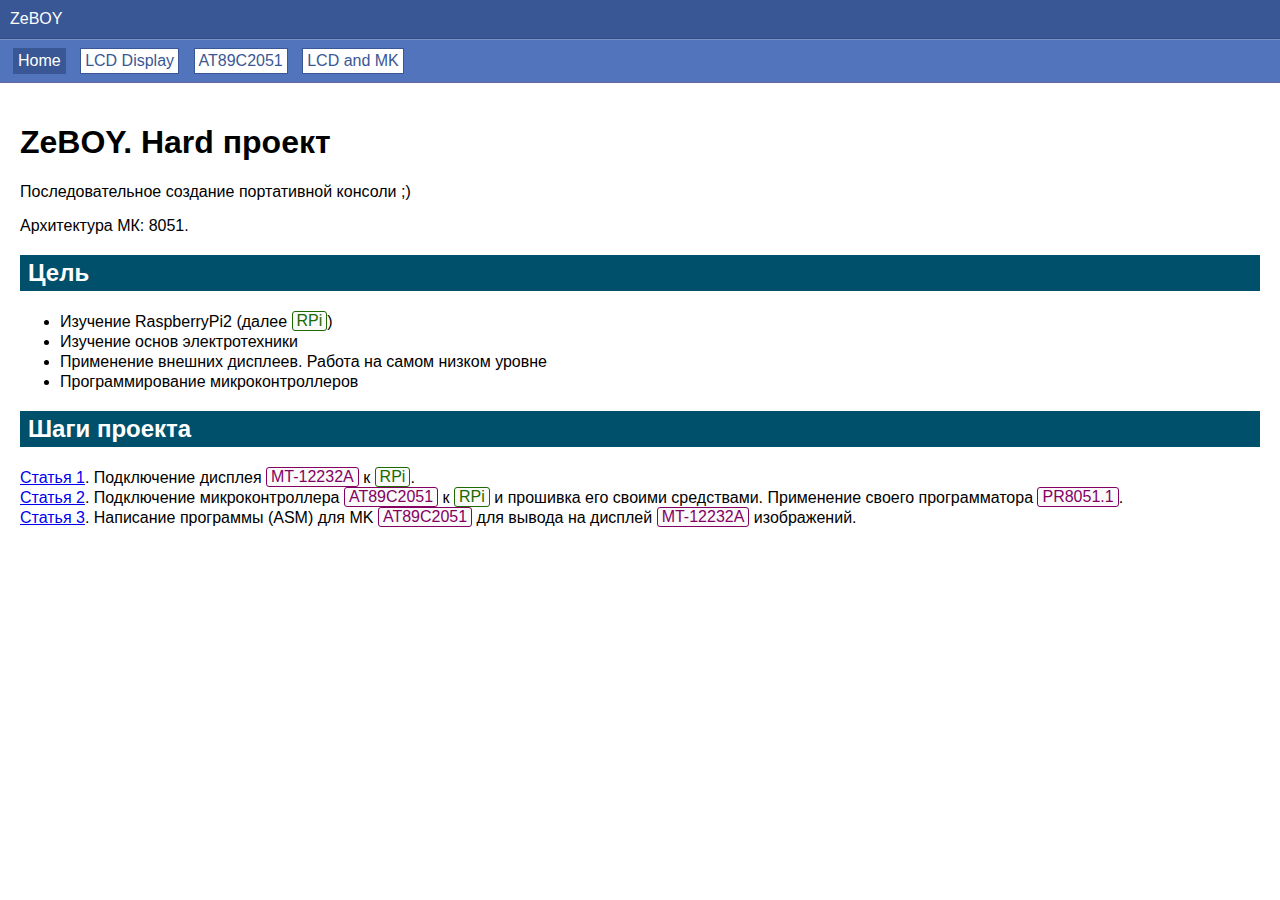
<file: Help/index.html>
<!DOCTYPE html>
<html>
	<head>
		<title>ZeBOY</title>
		<meta http-equiv="Content-Type" content="text/html; charset=utf-8">
		<link href="Content/styles.css" media="screen" rel="stylesheet">
	</head>	


	<body>
		<div class="header">ZeBOY</div>
		<div class="menu">
			<a href="index.html" class="current">Home</a>
			<a href="Pages/mt12232a.html">LCD Display</a>
			<a href="Pages/at89c2051.html">AT89C2051</a>
			<a href="Pages/lcdmk.html">LCD and MK</a>
		</div>

		<div class="content">
			<h1>ZeBOY. Hard проект</h1>
			<p>Последовательное создание портативной консоли ;)</p>
			<p>Архитектура МК: 8051.</p>
			
			<h2>Цель</h2>
			<div class="articlebody">
				<ul>
					<li>Изучение RaspberryPi2 (далее <span class="span_rpi">RPi</span>)</li>
					<li>Изучение основ электротехники</li>
					<li>Применение внешних дисплеев. Работа на самом низком уровне</li>
					<li>Программирование микроконтроллеров</li>
				</ul>
			</div>
			
			<h2>Шаги проекта</h2>
			<div class="articlebody">
				<div><a href="Pages/mt12232a.html">Статья 1</a>. Подключение дисплея <span class="span_device">MT-12232A</span> к <span class="span_rpi">RPi</span>.</div>
				<div><a href="Pages/at89c2051.html">Статья 2</a>. Подключение микроконтроллера <span class="span_device">AT89C2051</span> к <span class="span_rpi">RPi</span> и прошивка его своими средствами. Применение своего программатора <span class="span_device">PR8051.1</span>.</div>
				<div><a href="Pages/lcdmk.html">Статья 3</a>. Написание программы (ASM) для MK <span class="span_device">AT89C2051</span> для вывода на дисплей <span class="span_device">MT-12232A</span> изображений.</div>
			</div>
			
		</div>
		
	</body>

</html>
</file>
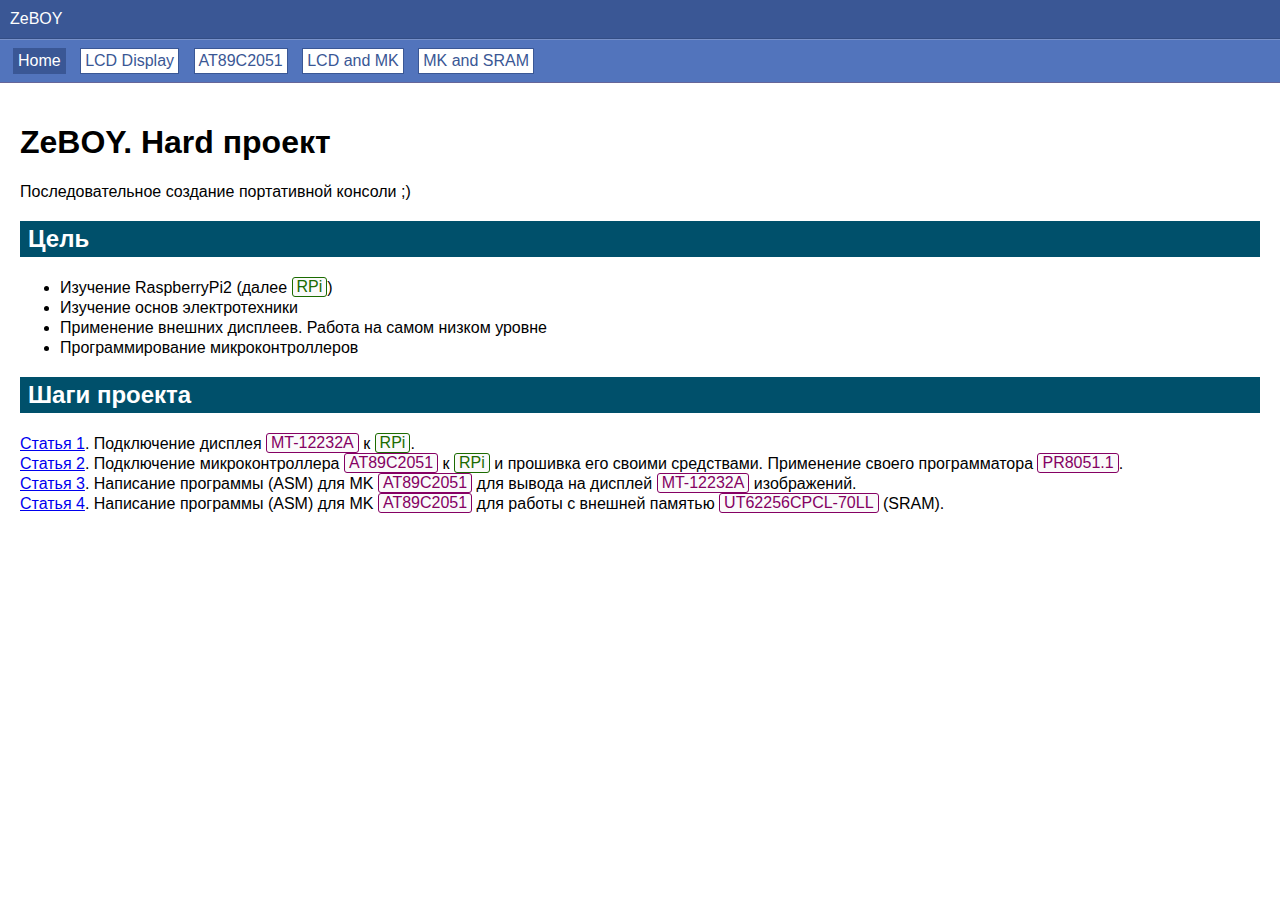
<file: Help/help.html>
<!DOCTYPE html>
<html>
	<head>
		<title>ZeBOY</title>
		<meta http-equiv="Content-Type" content="text/html; charset=utf-8">
		<link href="Content/styles.css" media="screen" rel="stylesheet">
	</head>	


	<body>
		<div class="header">ZeBOY</div>
		<div class="menu">
			<a href="help.html" class="current">Home</a>
			<a href="Pages/mt12232a.html">LCD Display</a>
			<a href="Pages/at89c2051.html">AT89C2051</a>
			<a href="Pages/lcdmk.html">LCD and MK</a>
			<a href="Pages/mkflash.html">MK and SRAM</a>
		</div>

		<div class="content">
			<h1>ZeBOY. Hard проект</h1>
			<p>Последовательное создание портативной консоли ;)</p>
			
			<h2>Цель</h2>
			<div class="articlebody">
				<ul>
					<li>Изучение RaspberryPi2 (далее <span class="span_rpi">RPi</span>)</li>
					<li>Изучение основ электротехники</li>
					<li>Применение внешних дисплеев. Работа на самом низком уровне</li>
					<li>Программирование микроконтроллеров</li>
				</ul>
			</div>
			
			<h2>Шаги проекта</h2>
			<div class="articlebody">
				<div><a href="Pages/mt12232a.html">Статья 1</a>. Подключение дисплея <span class="span_device">MT-12232A</span> к <span class="span_rpi">RPi</span>.</div>
				<div><a href="Pages/at89c2051.html">Статья 2</a>. Подключение микроконтроллера <span class="span_device">AT89C2051</span> к <span class="span_rpi">RPi</span> и прошивка его своими средствами. Применение своего программатора <span class="span_device">PR8051.1</span>.</div>
				<div><a href="Pages/lcdmk.html">Статья 3</a>. Написание программы (ASM) для MK <span class="span_device">AT89C2051</span> для вывода на дисплей <span class="span_device">MT-12232A</span> изображений.</div>
				<div><a href="Pages/mkflash.html">Статья 4</a>. Написание программы (ASM) для MK <span class="span_device">AT89C2051</span> для работы с внешней памятью <span class="span_device">UT62256CPCL-70LL</span> (SRAM).</div>
			</div>
			
		</div>
		
	</body>

</html>
</file>
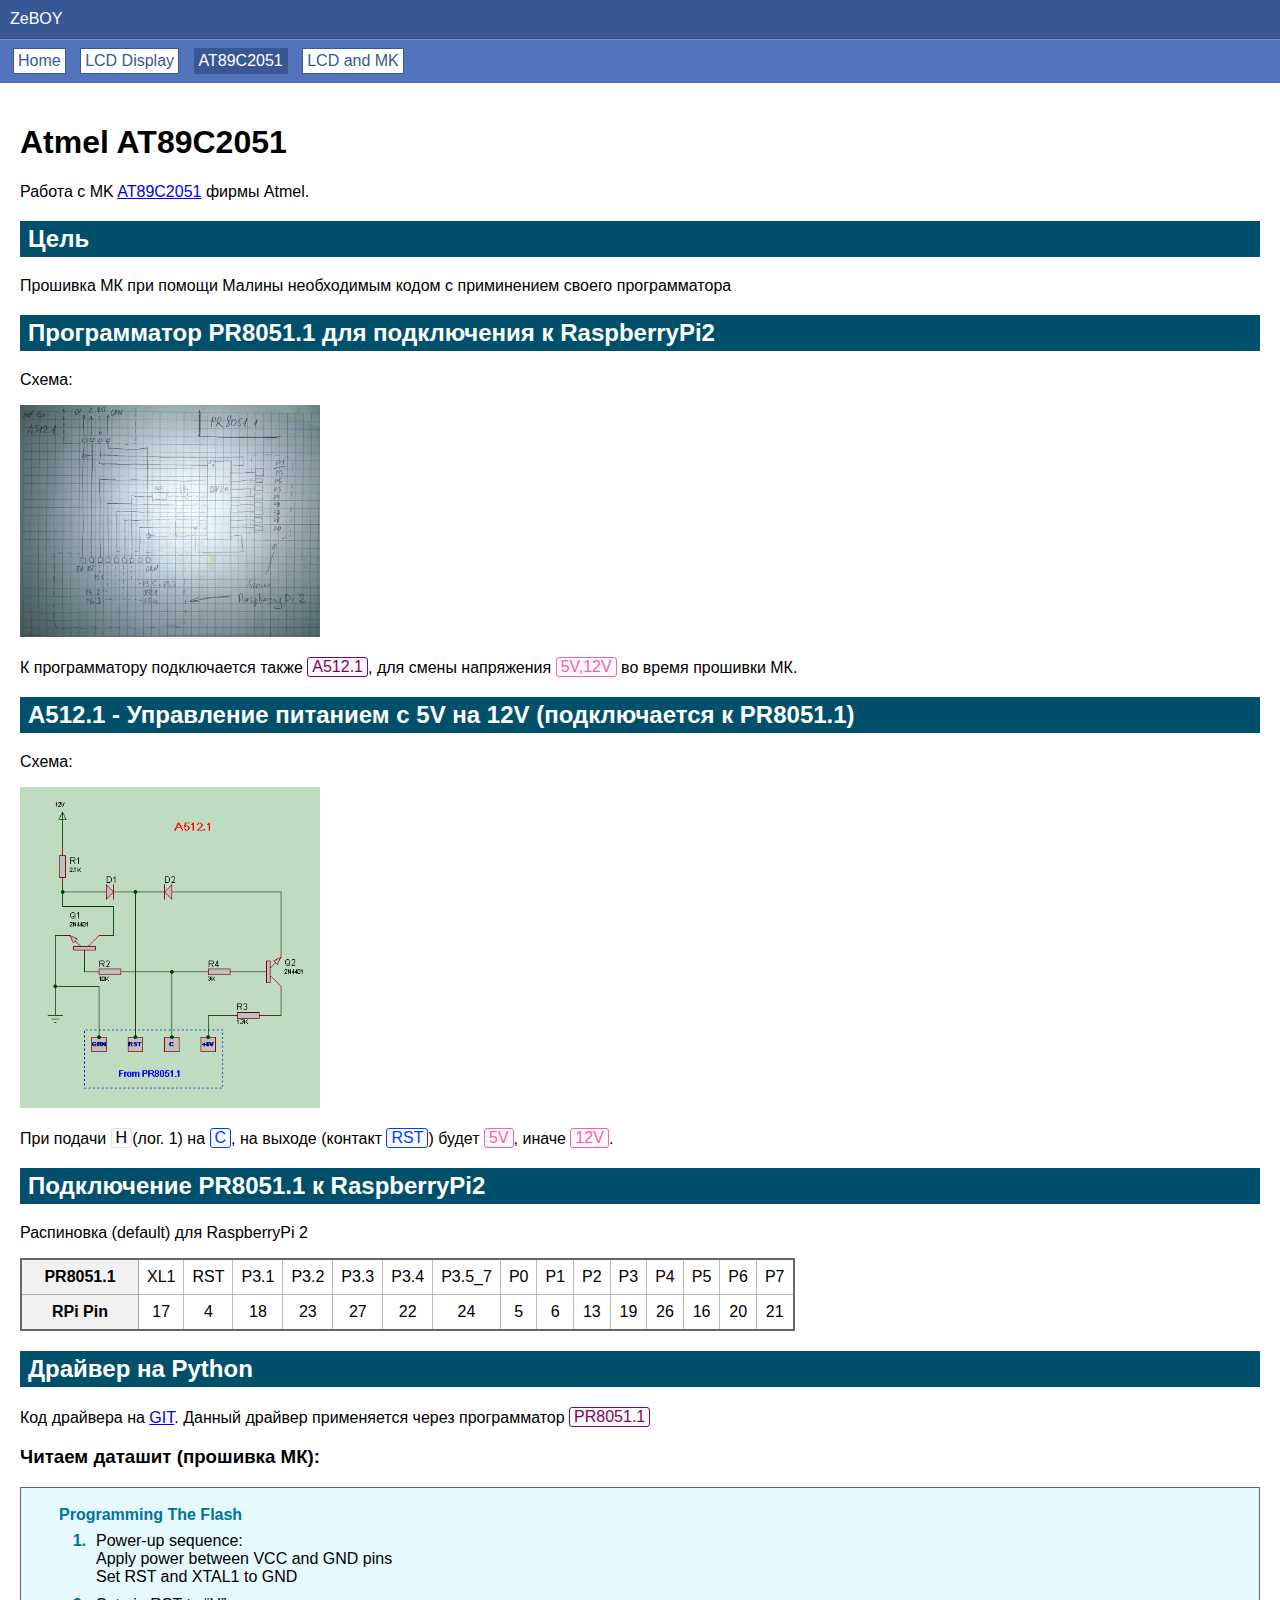
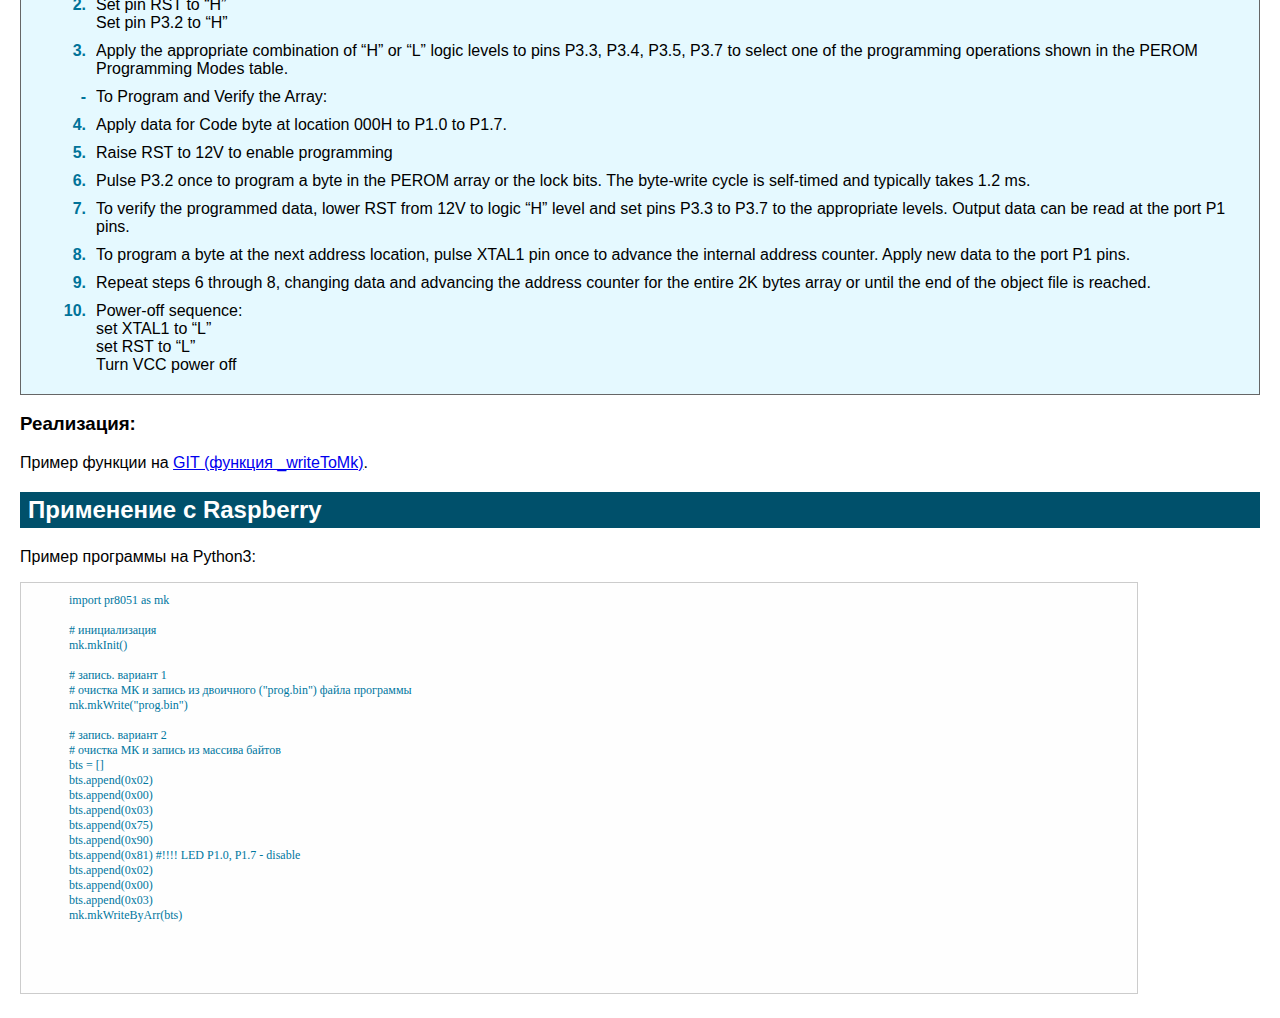
<file: Help/Pages/at89c2051.html>
<!DOCTYPE html>
<html>
	<head>
		<title>ZeBOY</title>
		<meta http-equiv="Content-Type" content="text/html; charset=utf-8">
		<link href="../Content/styles.css" media="screen" rel="stylesheet">
	</head>	


	<body>
		<div class="header">ZeBOY</div>
		<div class="menu">
			<a href="../index.html">Home</a>
			<a href="mt12232a.html">LCD Display</a>
			<a href="at89c2051.html"  class="current">AT89C2051</a>
			<a href="lcdmk.html">LCD and MK</a>
		</div>

		<div class="content">
			<h1>Atmel AT89C2051</h1>
			<div class="articlebody">Работа с MK <a href="http://www.atmel.com/images/doc0368.pdf" target="_blank">AT89C2051</a> фирмы Atmel.</div>
			
			<h2>Цель</h2>
			<div>Прошивка МК при помощи Малины необходимым кодом с приминением своего программатора</div>
			
			<h2>Программатор PR8051.1 для подключения к RaspberryPi2</h2>
			<div class="articlebody">
				<p>Схема:</p>
				<p><a href="../Content/Images/pr8051_1_s1.jpg" target="_blank"><img class="img_sheme" src="../Content/Images/pr8051_1_s1.jpg"/></a></p>
				<p>К программатору подключается также <span class="span_device">A512.1</span>, для смены напряжения <span class="span_volt">5V,12V</span> во время прошивки МК.</p>
			</div>
			
			<h2>A512.1 - Управление питанием с 5V на 12V (подключается к PR8051.1)</h2>
			<div class="articlebody">
				<p>Схема:</p>
				<p><a href="../Content/Images/a512_1_1.png" target="_blank"><img class="img_sheme" src="../Content/Images/a512_1_1.png"/></a></p>
				<p>При подачи <span class="span_data">H</span>(лог. 1) на <span class="span_pin">С</span>, на выходе (контакт <span class="span_pin">RST</span>) будет <span class="span_volt">5V</span>, иначе <span class="span_volt">12V</span>.</p>
			</div>
			
			
			<h2>Подключение PR8051.1 к RaspberryPi2</h2>
			<div class="articlebody">
				<p>Распиновка (default) для RaspberryPi 2</p>
				<table class="table_pins2">
					<tbody>
						<tr>
							<td>PR8051.1</td>
							<td>XL1</td>
							<td>RST</td>
							<td>P3.1</td>
							<td>P3.2</td>
							<td>P3.3</td>
							<td>P3.4</td>
							<td>P3.5_7</td>
							<td>P0</td>
							<td>P1</td>
							<td>P2</td>
							<td>P3</td>
							<td>P4</td>
							<td>P5</td>
							<td>P6</td>
							<td>P7</td>
						</tr>
						<tr>
							<td>RPi Pin</td>
							<td>17</td>
							<td>4</td>
							<td>18</td>
							<td>23</td>
							<td>27</td>
							<td>22</td>
							<td>24</td>
							<td>5</td>
							<td>6</td>
							<td>13</td>
							<td>19</td>
							<td>26</td>
							<td>16</td>
							<td>20</td>
							<td>21</td>
						</tr>
					</tbody>
				</table>
				
			</div>
			
			<h2>Драйвер на Python</h2>
			<div class="articlebody">
				<p>Код драйвера на <a href="https://github.com/zelderus/ZeBoy/blob/master/src_rpi/pr8051.py" target="_blank">GIT</a>. Данный драйвер применяется через программатор <span class="span_device">PR8051.1</span></p>
				<div>
					<h3>Читаем даташит (прошивка МК):</h3>
					<div class="datashit">
						<div class="ds_title">Programming The Flash</div>
						<div class="ds_body">
							<div class="ds_body_line"><div class="ds_body_num">1.</div><div class="ds_body_content"><p>Power-up sequence:</p><p>Apply power between VCC and GND pins</p><p>Set RST and XTAL1 to GND</p></div></div>
							<div class="ds_body_line"><div class="ds_body_num">2.</div><div class="ds_body_content"><p>Set pin RST to “H”</p><p>Set pin P3.2 to “H”</p></div></div>
							<div class="ds_body_line"><div class="ds_body_num">3.</div><div class="ds_body_content"><p>Apply the appropriate combination of “H” or “L” logic levels to pins P3.3, P3.4, P3.5, P3.7 to select one of the programming operations shown in the PEROM Programming Modes table.</p></div></div>
							<div class="ds_body_line"><div class="ds_body_num">-</div><div class="ds_body_content"><p>To Program and Verify the Array:</p></div></div>
							<div class="ds_body_line"><div class="ds_body_num">4.</div><div class="ds_body_content"><p>Apply data for Code byte at location 000H to P1.0 to P1.7.</p></div></div>
							<div class="ds_body_line"><div class="ds_body_num">5.</div><div class="ds_body_content"><p>Raise RST to 12V to enable programming</p></div></div>
							<div class="ds_body_line"><div class="ds_body_num">6.</div><div class="ds_body_content"><p>Pulse P3.2 once to program a byte in the PEROM array or the lock bits. The byte-write cycle is self-timed and typically takes 1.2 ms.</p></div></div>
							<div class="ds_body_line"><div class="ds_body_num">7.</div><div class="ds_body_content"><p>To verify the programmed data, lower RST from 12V to logic “H” level and set pins P3.3 to P3.7 to the appropriate levels. Output data can be read at the port P1 pins.</p></div></div>
							<div class="ds_body_line"><div class="ds_body_num">8.</div><div class="ds_body_content"><p>To program a byte at the next address location, pulse XTAL1 pin once to advance the internal address counter. Apply new data to the port P1 pins.</p></div></div>
							<div class="ds_body_line"><div class="ds_body_num">9.</div><div class="ds_body_content"><p>Repeat steps 6 through 8, changing data and advancing the address counter for the entire 2K bytes array or until the end of the object file is reached.</p></div></div>
							<div class="ds_body_line"><div class="ds_body_num">10.</div><div class="ds_body_content"><p>Power-off sequence:</p><p>set XTAL1 to “L”</p><p>set RST to “L”</p><p>Turn VCC power off</p></div></div>
						</div>
					</div>
					<h3>Реализация:</h3>
					<div>
						Пример функции на <a href="https://github.com/zelderus/ZeBoy/blob/master/src_rpi/pr8051.py#L292" target="_blank">GIT (функция _writeToMk)</a>.
					</div>
				</div>
			</div>
			
			<h2>Применение с Raspberry</h2>
			<div class="articlebody">
				<p>Пример программы на Python3:</p>
				<div class="code_simple">
					<textarea class="txt_code" style="height:400px;">
		import pr8051 as mk
		
		# инициализация
		mk.mkInit()  				
			
		# запись. вариант 1
		# очистка МК и запись из двоичного ("prog.bin") файла программы
		mk.mkWrite("prog.bin")
		
		# запись. вариант 2
		# очистка МК и запись из массива байтов
		bts = []
		bts.append(0x02)
		bts.append(0x00)
		bts.append(0x03)
		bts.append(0x75)
		bts.append(0x90)
		bts.append(0x81) #!!!! LED P1.0, P1.7 - disable
		bts.append(0x02)
		bts.append(0x00)
		bts.append(0x03)
		mk.mkWriteByArr(bts)
		
			
					</textarea>
				</div>
			</div>
		</div>

	</body>

</html>
</file>
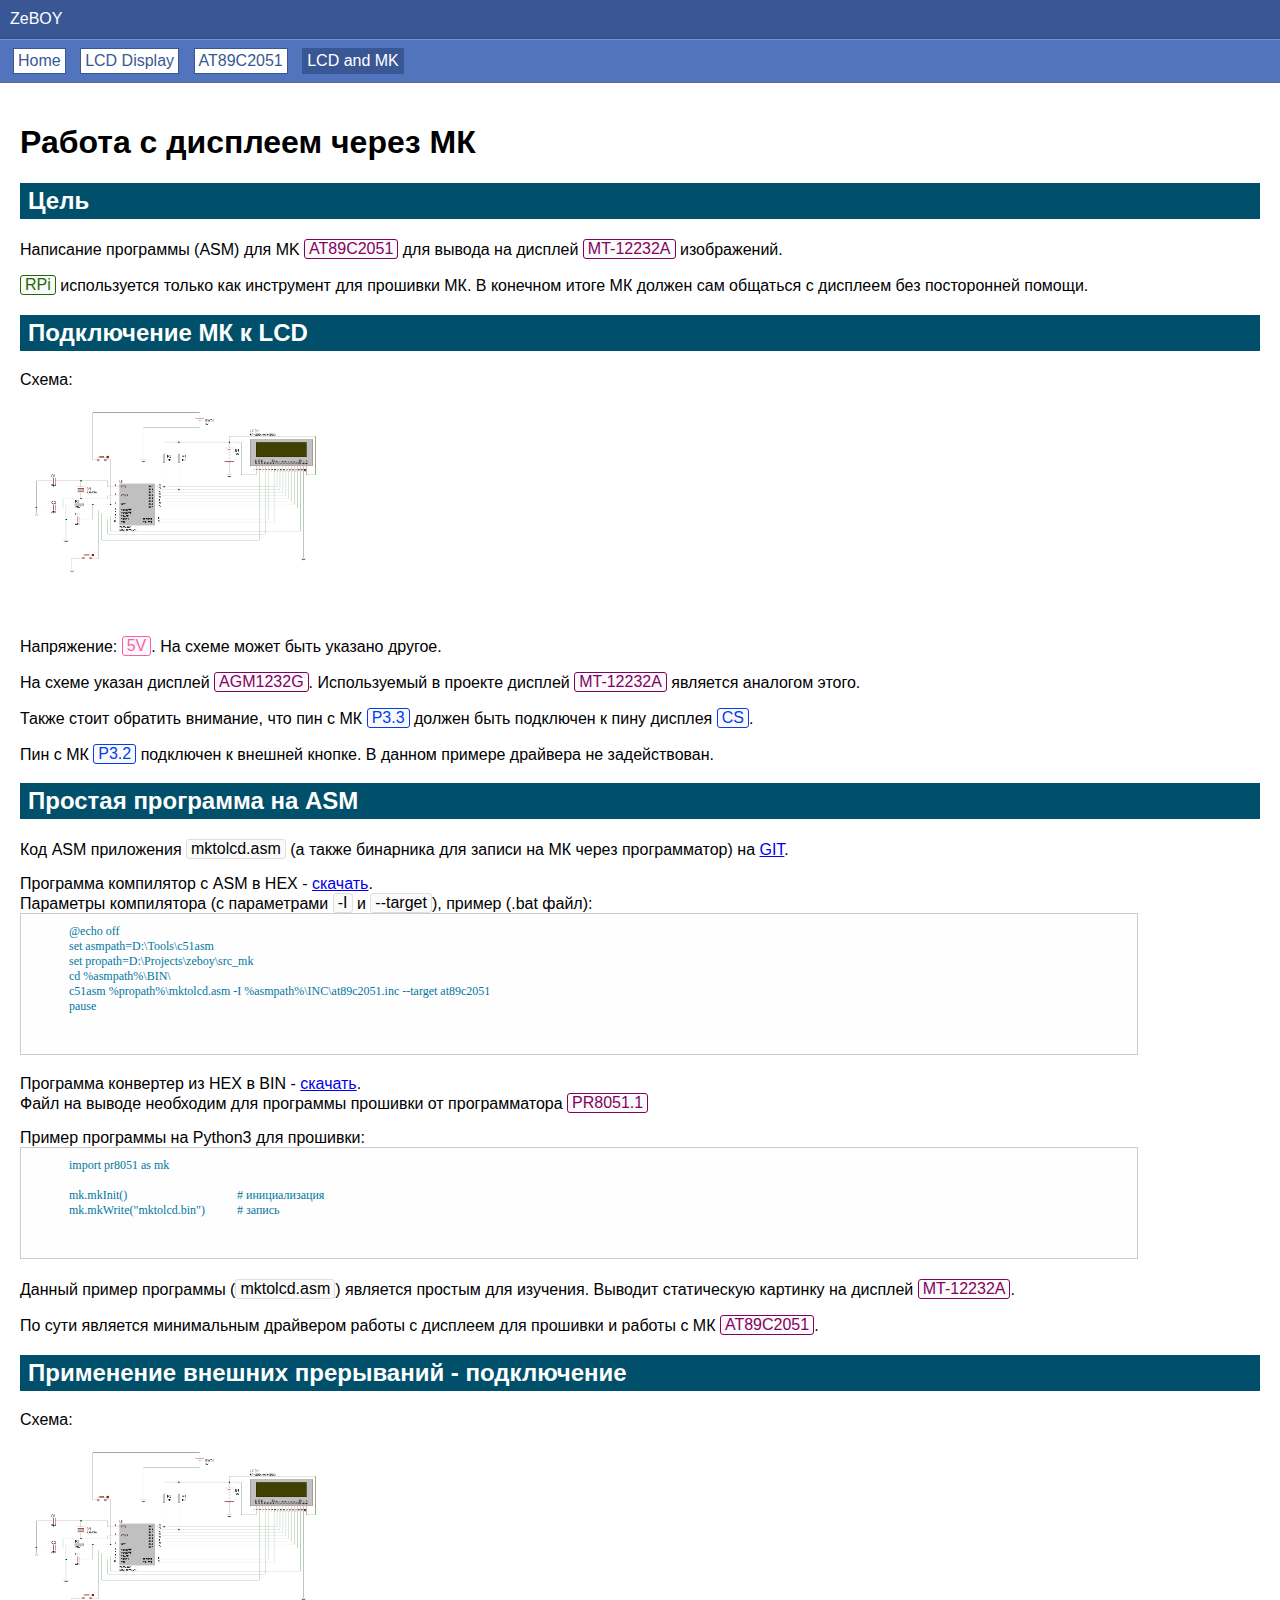
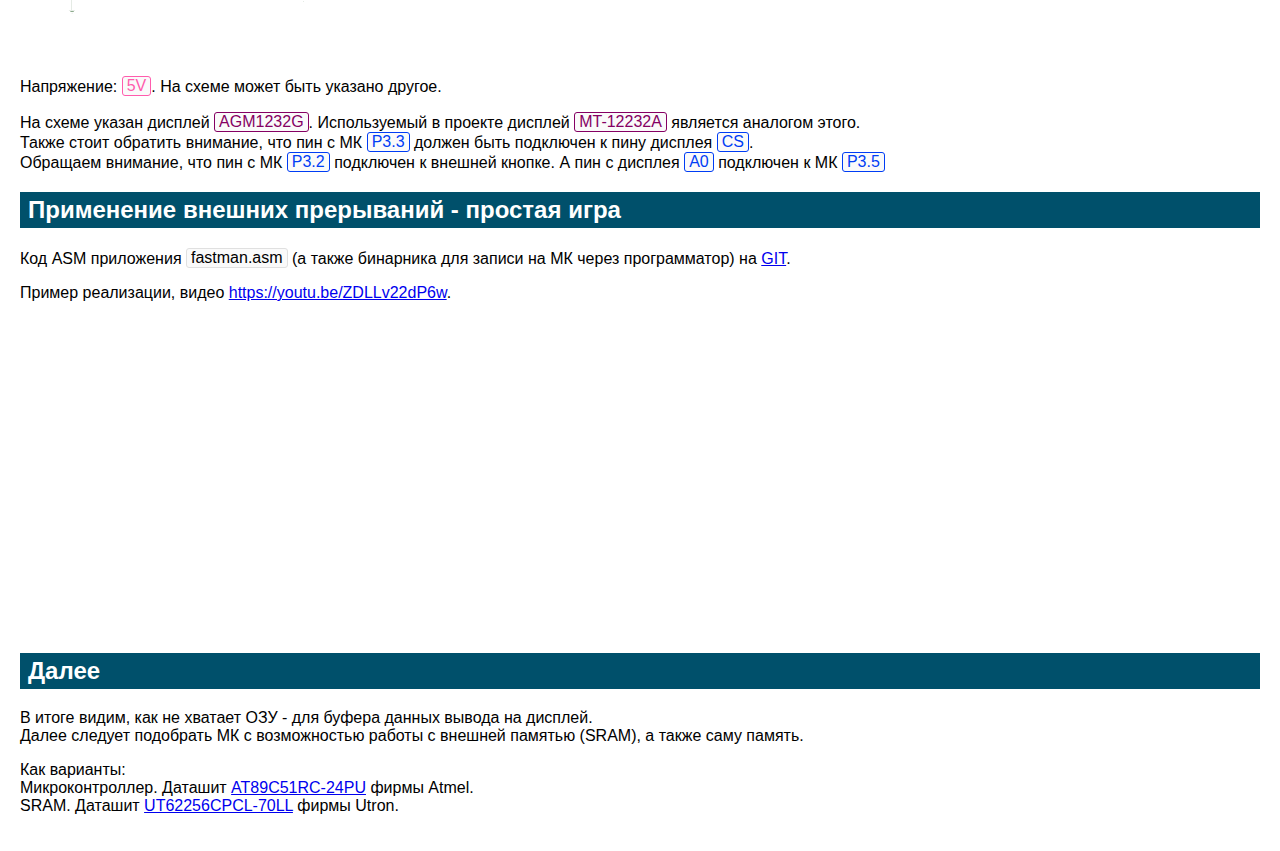
<file: Help/Pages/lcdmk.html>
<!DOCTYPE html>
<html>
	<head>
		<title>ZeBOY</title>
		<meta http-equiv="Content-Type" content="text/html; charset=utf-8">
		<link href="../Content/styles.css" media="screen" rel="stylesheet">
	</head>	


	<body>
		<div class="header">ZeBOY</div>
		<div class="menu">
			<a href="../index.html">Home</a>
			<a href="mt12232a.html">LCD Display</a>
			<a href="at89c2051.html">AT89C2051</a>
			<a href="lcdmk.html" class="current">LCD and MK</a>
		</div>

		<div class="content">
			<h1>Работа с дисплеем через МК</h1>
			<div class="articlebody"></div>
			
			<h2>Цель</h2>
			<div>
				<p>Написание программы (ASM) для MK <span class="span_device">AT89C2051</span> для вывода на дисплей <span class="span_device">MT-12232A</span> изображений.</p>
				<p><span class="span_rpi">RPi</span> используется только как инструмент для прошивки МК. В конечном итоге МК должен сам общаться с дисплеем без посторонней помощи.</p>
			</div>
			
			<h2>Подключение МК к LCD</h2>
			<div class="articlebody">
				<p>Схема:</p>
				<p><a href="../Content/Images/mklcd_2.png" target="_blank"><img class="img_sheme" src="../Content/Images/mklcd_2.png"/></a></p>
				<p>Напряжение: <span class="span_volt">5V</span>. На схеме может быть указано другое.</p>
				<p>На схеме указан дисплей <span class="span_device">AGM1232G</span>. Используемый в проекте дисплей <span class="span_device">MT-12232A</span> является аналогом этого.</p>
				<p>Также стоит обратить внимание, что пин с МК <span class="span_pin">P3.3</span> должен быть подключен к пину дисплея <span class="span_pin">CS</span>.</p>
				<p>Пин с МК <span class="span_pin">P3.2</span> подключен к внешней кнопке. В данном примере драйвера не задействован.</p>
			</div>
			
			<h2>Простая программа на ASM</h2>
			<div class="articlebody">
				<p>Код ASM приложения <span class="span_file">mktolcd.asm</span> (а также бинарника для записи на МК через программатор) на <a href="https://github.com/zelderus/ZeBoy/blob/master/src_mk/mktolcd.asm" target="_blank">GIT</a>.</p>
				<p>
					<div>Программа компилятор с ASM в HEX - <a href="http://www.atmel.com/tools/C51ASM.aspx" target="_blank">скачать</a>.</div>
					<div>Параметры компилятора (с параметрами <span class="span_data">-I</span> и <span class="span_data">--target</span>), пример (.bat файл):</div>
					<div class="code_simple">
						<textarea class="txt_code" style="height:130px;">
		@echo off
		set asmpath=D:\Tools\c51asm
		set propath=D:\Projects\zeboy\src_mk
		cd %asmpath%\BIN\
		c51asm %propath%\mktolcd.asm -I %asmpath%\INC\at89c2051.inc --target at89c2051
		pause

						</textarea>
					</div>
				</p>
				<p>
					<div>Программа конвертер из HEX в BIN - <a href="http://advantex.ru/joom/content/view/78/69/" target="_blank">скачать</a>.</div>
					<div>Файл на выводе необходим для программы прошивки от программатора <span class="span_device">PR8051.1</span>
				</p>
				<p>
					<div>Пример программы на Python3 для прошивки:</div>
					<div class="code_simple">
						<textarea class="txt_code" style="height:100px;">
		import pr8051 as mk
		
		mk.mkInit()  					# инициализация
		mk.mkWrite("mktolcd.bin")		# запись
						</textarea>
					</div>
				</p>
				<p>Данный пример программы (<span class="span_file">mktolcd.asm</span>) является простым для изучения. Выводит статическую картинку на дисплей <span class="span_device">MT-12232A</span>.</p>
				<p>По сути является минимальным драйвером работы с дисплеем для прошивки и работы с МК <span class="span_device">AT89C2051</span>.</p>
			</div>
			
			<h2>Применение внешних прерываний - подключение</h2>
			<div class="articlebody">
				<p>Схема:</p>
				<p><a href="../Content/Images/mklcd_2.png" target="_blank"><img class="img_sheme" src="../Content/Images/mklcd_2.png"/></a></p>
				<p>Напряжение: <span class="span_volt">5V</span>. На схеме может быть указано другое.</p>
				<p>
					<div>На схеме указан дисплей <span class="span_device">AGM1232G</span>. Используемый в проекте дисплей <span class="span_device">MT-12232A</span> является аналогом этого.</div>
					<div>Также стоит обратить внимание, что пин с МК <span class="span_pin">P3.3</span> должен быть подключен к пину дисплея <span class="span_pin">CS</span>.</div>
					<div>Обращаем внимание, что пин с МК <span class="span_pin">P3.2</span> подключен к внешней кнопке. А пин с дисплея <span class="span_pin">A0</span> подключен к МК <span class="span_pin">P3.5</span></div>
				</p>
			</div>
			
			<h2>Применение внешних прерываний - простая игра</h2>
			<div class="articlebody">
				<p>Код ASM приложения <span class="span_file">fastman.asm</span> (а также бинарника для записи на МК через программатор) на <a href="https://github.com/zelderus/ZeBoy/blob/master/src_mk/fastman.asm" target="_blank">GIT</a>.</p>
				<p>
					Пример реализации, видео <a href="https://youtu.be/ZDLLv22dP6w" target="_blank">https://youtu.be/ZDLLv22dP6w</a>.
					
					<div class="ytvw" style="overflow:hidden; margin:0 auto;">
						<iframe class="ytv" style="display: block; margin: 0px auto; width: 560px; height: 315px;" width="560" height="315" src="http://www.youtube.com/embed/ZDLLv22dP6w" frameborder="0" allowfullscreen=""></iframe>
					</div>
				</p>
			</div>
			
			<h2>Далее</h2>
			<div class="articlebody">
				<p>
					<div>В итоге видим, как не хватает ОЗУ - для буфера данных вывода на дисплей.</div>
					<div>Далее следует подобрать МК с возможностью работы с внешней памятью (SRAM), а также саму память.</div>
				</p>
				<p>
					<div>Как варианты:</div>
					<div>Микроконтроллер. Даташит <a href="http://www.atmel.com/images/doc1920.pdf" target="_blank">AT89C51RC-24PU</a> фирмы Atmel.</div>
					<div>SRAM. Даташит <a href="http://lib.chipdip.ru/048/DOC000048480.pdf" target="_blank">UT62256CPCL-70LL</a> фирмы Utron.</div>
				</p>
			</div>
			
		</div>

	</body>

</html>
</file>
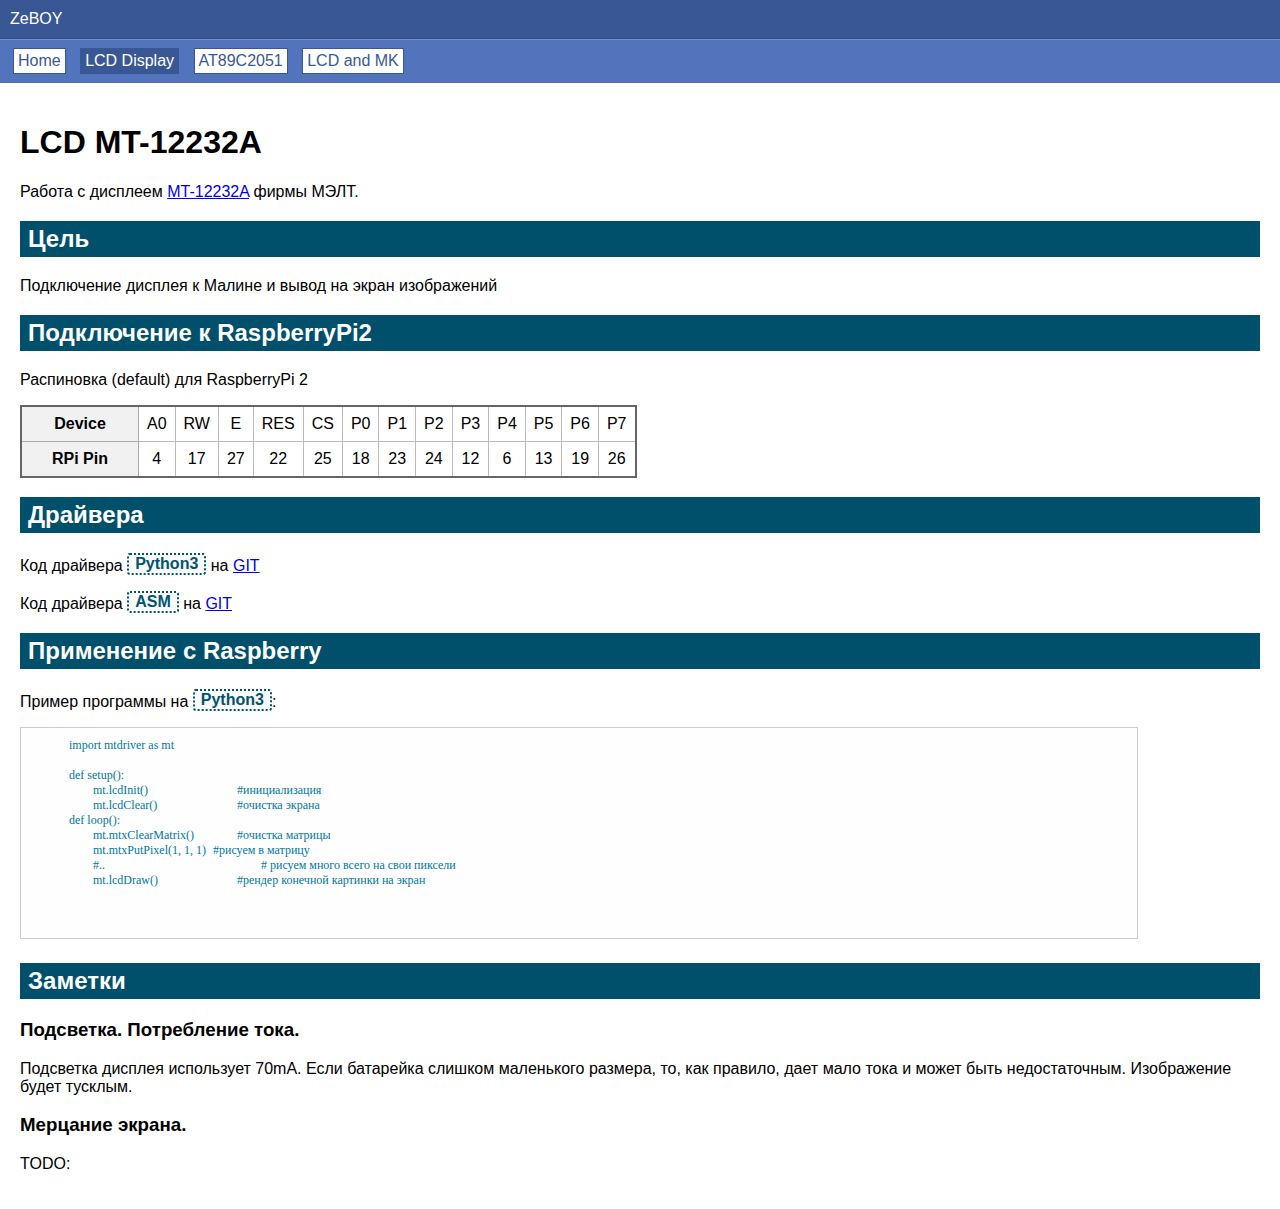
<file: Help/Pages/mt12232a.html>
<!DOCTYPE html>
<html>
	<head>
		<title>ZeBOY</title>
		<meta http-equiv="Content-Type" content="text/html; charset=utf-8">
		<link href="../Content/styles.css" media="screen" rel="stylesheet">
	</head>	


	<body>
		<div class="header">ZeBOY</div>
		<div class="menu">
			<a href="../index.html">Home</a>
			<a href="mt12232a.html" class="current">LCD Display</a>
			<a href="at89c2051.html">AT89C2051</a>
			<a href="lcdmk.html">LCD and MK</a>
		</div>

		<div class="content">
			<h1>LCD MT-12232A</h1>
			<div class="articlebody">Работа с дисплеем <a href="http://www.melt.com.ru/docs/MT-12232A.pdf" target="_blank">MT-12232A</a> фирмы МЭЛТ.</div>
			
			<h2>Цель</h2>
			<div>Подключение дисплея к Малине и	вывод на экран изображений</div>
			
			<h2>Подключение к RaspberryPi2</h2>
			<div class="articlebody">
				<p>Распиновка (default) для RaspberryPi 2</p>
				<table class="table_pins2">
					<tbody>
						<tr>
							<td>Device</td>
							<td>A0</td>
							<td>RW</td>
							<td>E</td>
							<td>RES</td>
							<td>CS</td>
							<td>P0</td>
							<td>P1</td>
							<td>P2</td>
							<td>P3</td>
							<td>P4</td>
							<td>P5</td>
							<td>P6</td>
							<td>P7</td>
						</tr>
						<tr>
							<td>RPi Pin</td>
							<td>4</td>
							<td>17</td>
							<td>27</td>
							<td>22</td>
							<td>25</td>
							<td>18</td>
							<td>23</td>
							<td>24</td>
							<td>12</td>
							<td>6</td>
							<td>13</td>
							<td>19</td>
							<td>26</td>
						</tr>
					</tbody>
				</table>
			</div>
			<h2>Драйвера</h2>
			<div class="articlebody">
				<p>Код драйвера <span class="span_lng">Python3</span> на <a href="https://github.com/zelderus/ZeBoy/blob/master/src_rpi/mtdriver.py" target="_blank">GIT</a></p>
				<p>Код драйвера <span class="span_lng">ASM</span> на <a href="https://github.com/zelderus/ZeBoy/blob/master/src_mk/mktolcd.asm" target="_blank">GIT</a></p>
			</div>
			
			<h2>Применение с Raspberry</h2>
			<div class="articlebody">
				<p>Пример программы на <span class="span_lng">Python3</span>:</p>
				<div class="code_simple">
					<textarea class="txt_code" style="height:200px;">
		import mtdriver as mt
		
		def setup():
			mt.lcdInit()  				#инициализация
			mt.lcdClear() 				#очистка экрана
		def loop():
			mt.mtxClearMatrix() 		#очистка матрицы
			mt.mtxPutPixel(1, 1, 1) 	#рисуем в матрицу
			#..							# рисуем много всего на свои пиксели
			mt.lcdDraw()				#рендер конечной картинки на экран
					</textarea>
				</div>
			</div>
			
			<h2>Заметки</h2>
			<div class="articlebody">
				<h3>Подсветка. Потребление тока.</h3>
				<p>Подсветка дисплея использует 70mA. Если батарейка слишком маленького размера, то, как правило, дает мало тока и может быть недостаточным. Изображение будет тусклым.</p>
				
				<h3>Мерцание экрана.</h3>
				<p>TODO:</p>
			</div>
			
			
		</div>

	</body>

</html>
</file>
<file: Help/Content/styles.css>
body {     
	font-family: "Segoe UI",Verdana,Helvetica,Sans-Serif;
	font-size: 16px;
    position: relative;
    z-index: 0;
    margin: 0;
    padding: 0;
    color: #000;
    background: #fff;}

.header { margin: 0;
    padding: 10px;
    background-color: #3a5795;
    color: #fefefe;
    border-bottom: 1px solid #334D84;}

.menu {     margin: 0;
    padding: 8px;
    position: relative;
    background-color: #5274BC;
    color: #fefefe;
    border-top: 1px solid #7791CA;
    border-bottom: 1px solid #666699;
    overflow: hidden;
    font: 16px/20px Arial,Helvetica,sans-serif;
    color: #FFF;}
.menu a { padding:2px 4px; margin:0 5px; text-decoration: none; display: inline-block; text-align: center; cursor: pointer; border:1px solid #3a5795; background-color: #FFF; color:#3a5795;}
.menu a:hover {background-color: #3a5795; color:#FFF;}
.menu a.current {background-color: #3a5795; color:#FFF;}

/* headers */
h2 { color: #fff; background-color: #00506b; padding: 4px 8px;}

div {}
li {margin: 2px 0 0 0;}

.content { padding: 20px;}
.articlebody {}

/* картинки */
/* кликабельная картинка - <a href="../Content/Images/pr8051_1_s1.jpg" target="_blank"><img class="img_sheme" src="../Content/Images/pr8051_1_s1.jpg"/></a> - кликабельная картинка */
.img_sheme { width: 300px; /*height: 300px;*/}


/* подсветка */
.span_rpi {display: inline-block;border: 1px solid #1B6B00; color:#1B6B00; padding: 0 4px;vertical-align: bottom; -webkit-border-radius: 3px;-moz-border-radius: 3px;border-radius: 3px;background-color: #fafafa;}
.span_device {display: inline-block;border: 1px solid #850063; color:#850063; padding: 0 4px;vertical-align: bottom; -webkit-border-radius: 3px;-moz-border-radius: 3px;border-radius: 3px;background-color: #fafafa;}
.span_file {display: inline-block;border: 1px solid #e0e0e0;color:#000;padding: 0 4px;vertical-align: bottom; -webkit-border-radius: 3px;-moz-border-radius: 3px;border-radius: 3px;background-color: #fafafa;}
.span_text_hi { font-weight: bold;}
.span_volt {display: inline-block;border: 1px solid #FF5CAD;color:#FF5CAD;padding: 0 4px;vertical-align: bottom; -webkit-border-radius: 3px;-moz-border-radius: 3px;border-radius: 3px;background-color: #fafafa;}
.span_data {display: inline-block;border: 1px solid #e0e0e0;color:#000;padding: 0 4px;vertical-align: bottom; -webkit-border-radius: 3px;-moz-border-radius: 3px;border-radius: 3px;background-color: #fafafa;}
.span_pin {display: inline-block;border: 1px solid #003DF5;color:#003DF5;padding: 0 4px;vertical-align: bottom; -webkit-border-radius: 3px;-moz-border-radius: 3px;border-radius: 3px;background-color: #fafafa;}
.span_lng { font-weight: bold;display: inline-block;border: 2px dotted #005470;color: #005470;padding: 0 6px;vertical-align: bottom; -webkit-border-radius: 3px;-moz-border-radius: 3px;border-radius: 3px;background-color: #fafafa;}
.span_prog {display: inline-block;border: 2px dotted #A37A00;color:#705400;padding: 0 4px;vertical-align: bottom; -webkit-border-radius: 3px;-moz-border-radius: 3px;border-radius: 3px;background-color: #fafafa;}

/* таблица распиновки */
.table_pins {width: 200px; border-collapse: collapse;}
.table_pins  th {    padding: 8px; border: 1px solid #aaa;    background-color: #f1f1f1;}
.table_pins tbody {}
.table_pins tbody td {padding: 8px; border: 1px solid #bbb; text-align:center;}
/* таблица распиновки (горизонтальная) */
.table_pins2 {width: 200px; border-collapse: collapse; border:2px solid #666;}
.table_pins2 tbody {}
.table_pins2 tbody tr{}
.table_pins2 tbody tr td:first-child {padding: 8px; border: 1px solid #aaa;    background-color: #f1f1f1; font-weight: bold; min-width:100px;}
.table_pins2 tbody tr td {padding: 8px; border: 1px solid #bbb; text-align:center;}

/* документация */
.datashit { padding: 10px 30px;border: 1px solid #666;display: inline-block;background-color: #E5F9FF;}
.datashit p {margin:0;}
.datashit .ds_title {padding: 8px;font-weight: bold; min-width:100px;color: #007399;}
.datashit .ds_body {}
.datashit .ds_body .ds_body_line { overflow: hidden;    margin: 0 0 10px 0;}
.datashit .ds_body .ds_body_line .ds_body_num {display: inline-block;float: left; margin: 0 10px 0 5px;font-weight: bold;color: #007399;min-width: 30px;  text-align: right;}
.datashit .ds_body .ds_body_content {overflow: hidden;}

/* видео youtube */
.ytvw { text-align: left;}
.ytvw .ytv {text-align: left; margin: 0 !important;}

/* вставки кода */
.code_simple {}
textarea.txt_code {width: 90%; height: 300px;color: #00779E;font-size: 12px;font-family: Segoe UI; background-color: #fefefe; border: 1px solid #ccc;  outline: none; padding: 10px 0 0 0;  resize: none;}
</file>
